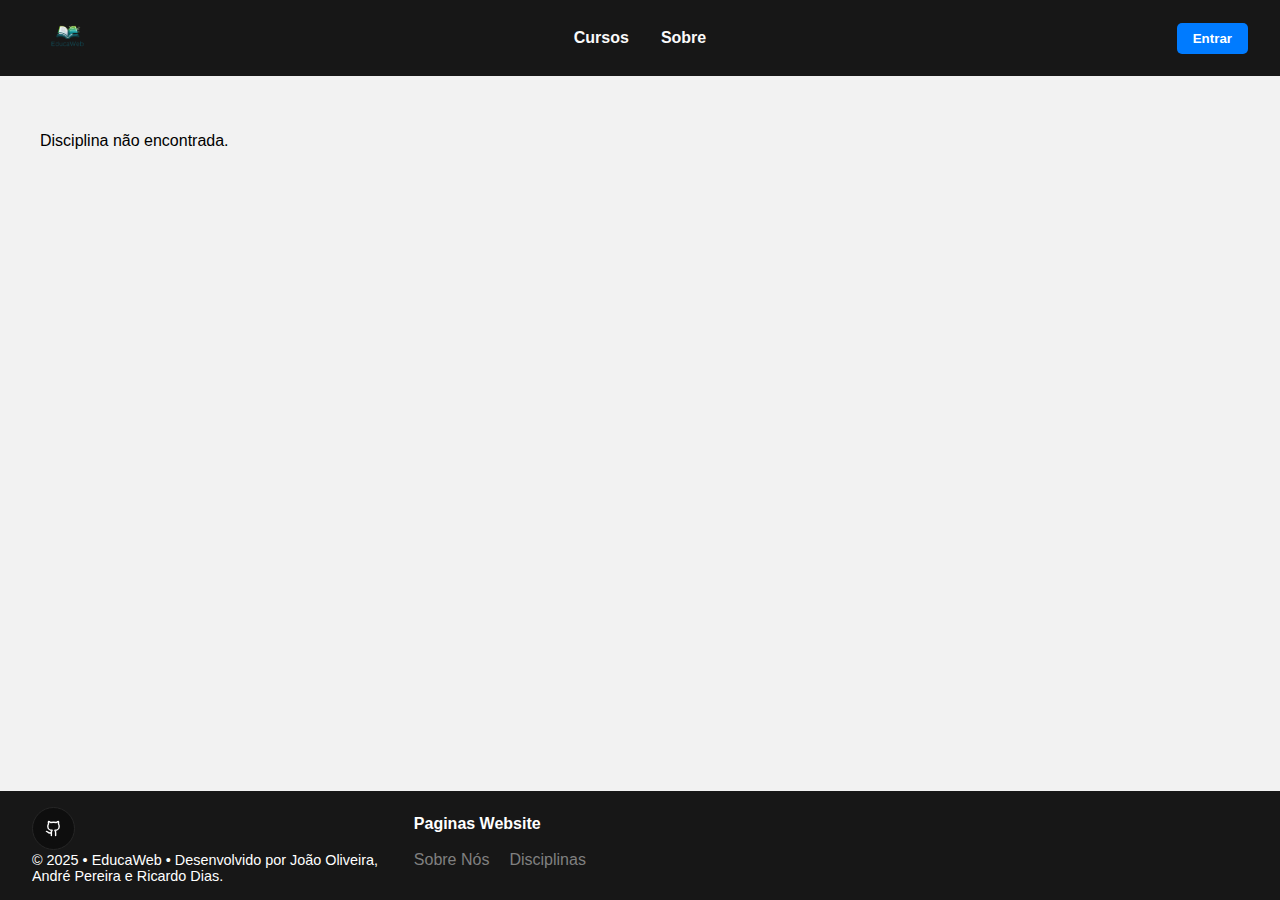
<file: pages/disciplina.html>
<!DOCTYPE html>
<html lang="pt-PT">
<head>
  <meta charset="UTF-8" />
  <meta name="viewport" content="width=device-width, initial-scale=1.0"/>
  <title>EducaWeb &bull; Disciplina</title>
  <link rel="stylesheet" href="/styles/style.css" />
</head>
<body>
  <!-- Navbar -->
  <div id="navbar-container"></div>

  <main>
    <h1 id="disciplina-title"></h1>
    <p class="descricao-disciplina" id="disciplina-description"></p>

    <figure class="disciplina-figure">
      <img id="disciplina-image" src="" alt="Imagem da Disciplina" />
      <figcaption id="disciplina-caption"></figcaption>
    </figure>

    <section class="secao-conteudos">
      <h2>Conteúdos abordados</h2>
      <ul class="conteudos-lista" id="disciplina-conteudos"></ul>
    </section>
  </main>

  <!-- Footer -->
  <div class="footer-container" id="footer-container"></div>

  <!-- Scripts -->
  <script src="/scripts/navbar.js"></script>
  <script src="/scripts/footer.js"></script>
  <script src="/scripts/disciplina.js"></script>
</body>
</html>
</file>
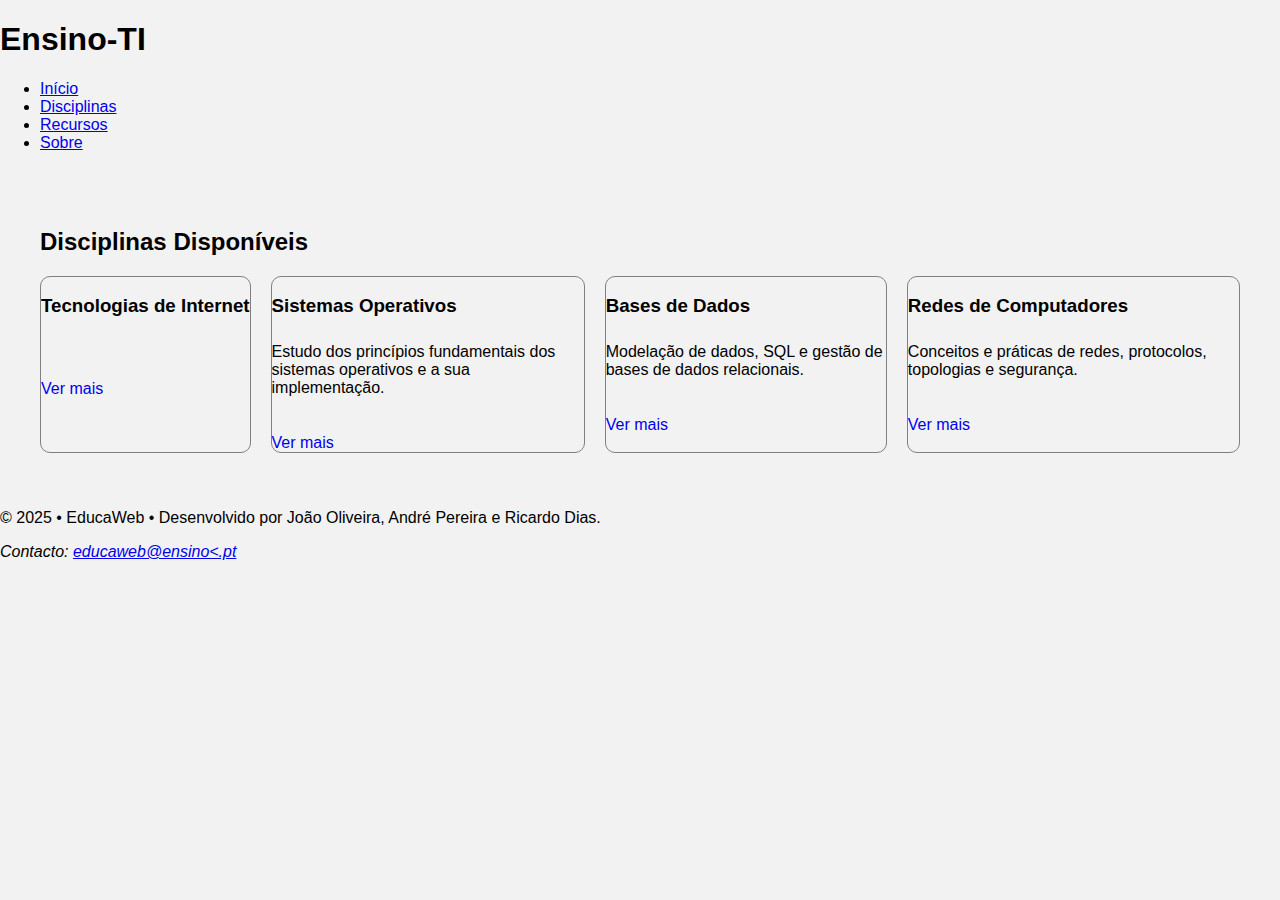
<file: pages/disciplinas.html>
<!DOCTYPE html>
<html lang="pt">
<head>
    <meta charset="UTF-8">
    <meta name="viewport" content="width=device-width, initial-scale=1.0">
    <title>Disciplinas - Ensino TI</title>
    <link rel="stylesheet" href="../styles/style.css">
</head>
<body>
    <header>
        <h1>Ensino-TI</h1>
        <nav>
            <ul>
                <li><a href="index.html">Início</a></li>
                <li><a href="disciplinas.html">Disciplinas</a></li>
                <li><a href="recursos.html">Recursos</a></li>
                <li><a href="sobre.html">Sobre</a></li>
            </ul>
        </nav>
    </header>

    <main>
        <section>
            <h2>Disciplinas Disponíveis</h2>
            <div class="disciplinas-container">
                <article class="disciplina-card">
                    <h3>Tecnologias de Internet</h3>
                    <p></p>
                    <a href="disciplina.html?id=1">Ver mais</a>
                </article>

                <article class="disciplina-card">
                    <h3>Sistemas Operativos</h3>
                    <p>Estudo dos princípios fundamentais dos sistemas operativos e a sua implementação.</p>
                    <a href="disciplina.html?id=2">Ver mais</a>
                </article>

                <article class="disciplina-card">
                    <h3>Bases de Dados</h3>
                    <p>Modelação de dados, SQL e gestão de bases de dados relacionais.</p>
                    <a href="disciplina.html?id=3">Ver mais</a>
                </article>

                <article class="disciplina-card">
                    <h3>Redes de Computadores</h3>
                    <p>Conceitos e práticas de redes, protocolos, topologias e segurança.</p>
                    <a href="disciplina.html?id=4">Ver mais</a>
                </article>
            </div>
        </section>
    </main>

    <footer>
        <p>&copy; 2025 &bull; EducaWeb &bull; Desenvolvido por João Oliveira, André Pereira e Ricardo Dias.</p>
        <address>Contacto: <a href="mailto:info@ensino-ti.pt">educaweb@ensino<.pt</a></address>
    </footer>
</body>
</html>
</file>
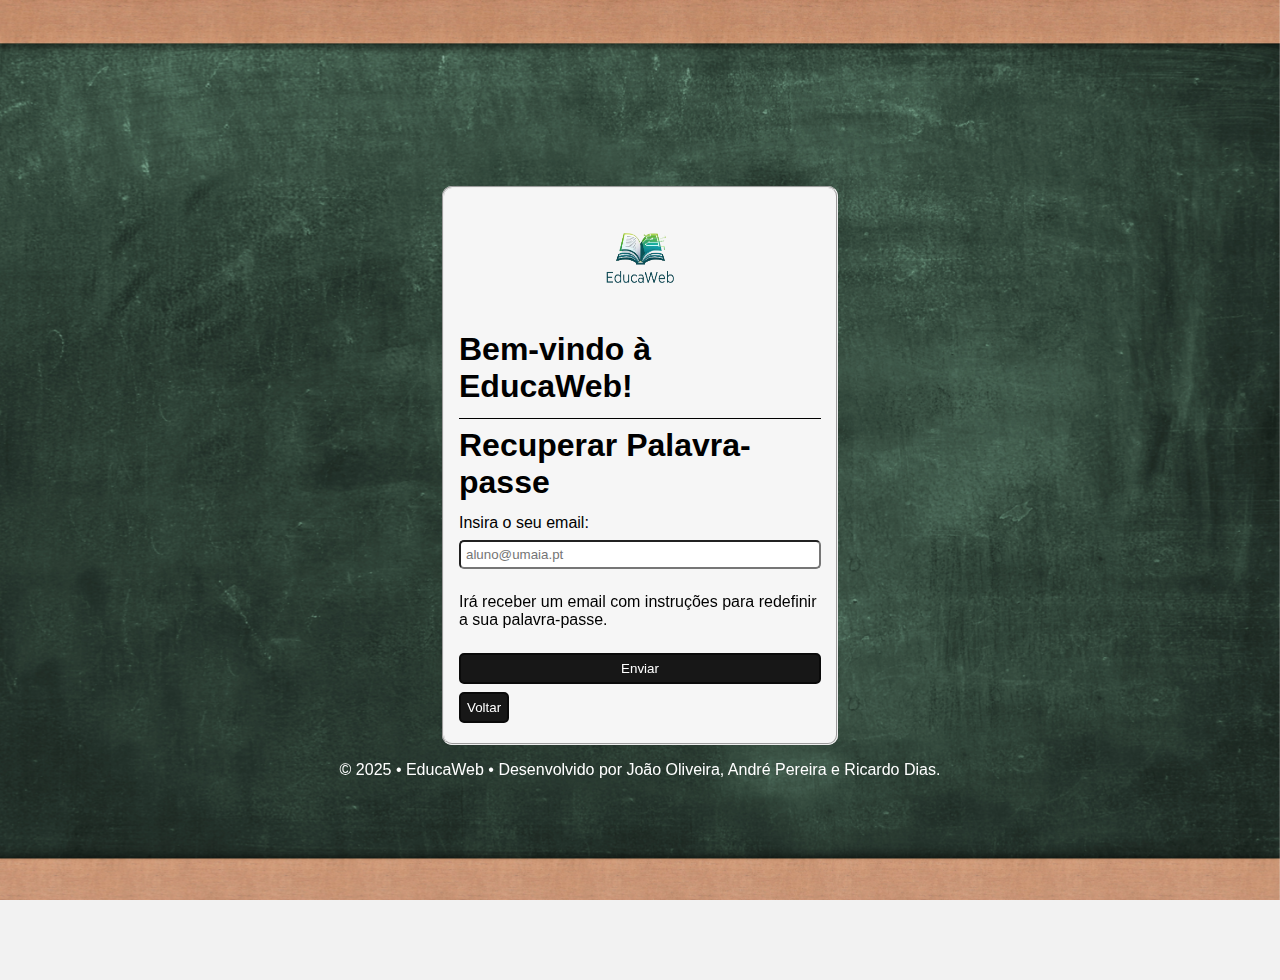
<file: pages/recuperarSenha.html>
<!DOCTYPE html>
<html lang="pt-PT">
  <head>
    <meta charset="UTF-8" />
    <meta name="viewport" content="width=device-width, initial-scale=1.0" />
    <title>EducaWeb &bull; Recuperar Palavra-passe</title>
    <link rel="shortcut icon" href="/assets/Logotipo.png" type="image/x-icon" />
    <link rel="stylesheet" href="/styles/style.css" />
    <link rel="preconnect" href="https://fonts.googleapis.com" />
    <link
      href="https://fonts.googleapis.com/css2?family=Orbitron:wght@500&family=Poppins&display=swap"
      rel="stylesheet"
    />
  </head>
  <body>
    <img class="background" src="/assets/background.png" alt="EducaWeb" />
    <main class="login-container">
      <section class="login-box">
        <form id="recuperarForm" class="login-form">
          <fieldset class="border-field">
            <header class="login-header">
              <img class="logo" src="/assets/Logotipo.png" alt="EducaWeb" />
              <h1 class="login-h1">
                Bem-vindo à <span class="marca">EducaWeb</span>!
              </h1>
            </header>

            <span class="separator"></span>

            <h1 class="login-h1">Recuperar Palavra-passe</h1>

            <label class="label-form" for="email">Insira o seu email:</label>
            <input
              class="input"
              type="email"
              id="email"
              name="email"
              placeholder="aluno@umaia.pt"
              required
            />

            <p>
              Irá receber um email com instruções para redefinir a sua palavra-passe.
            </p>

            <button type="submit" class="btn-login">Enviar</button>

            <a href="index.html">
              <button class="btn-login" type="button">Voltar</button>
            </a>
          </fieldset>
        </form>
      </section>

      <footer class="login-footer">
        <p>
          &copy; 2025 &bull; EducaWeb &bull; Desenvolvido por João Oliveira, André Pereira e Ricardo Dias.
        </p>
      </footer>
    </main>

  </body>
</html>
</file>
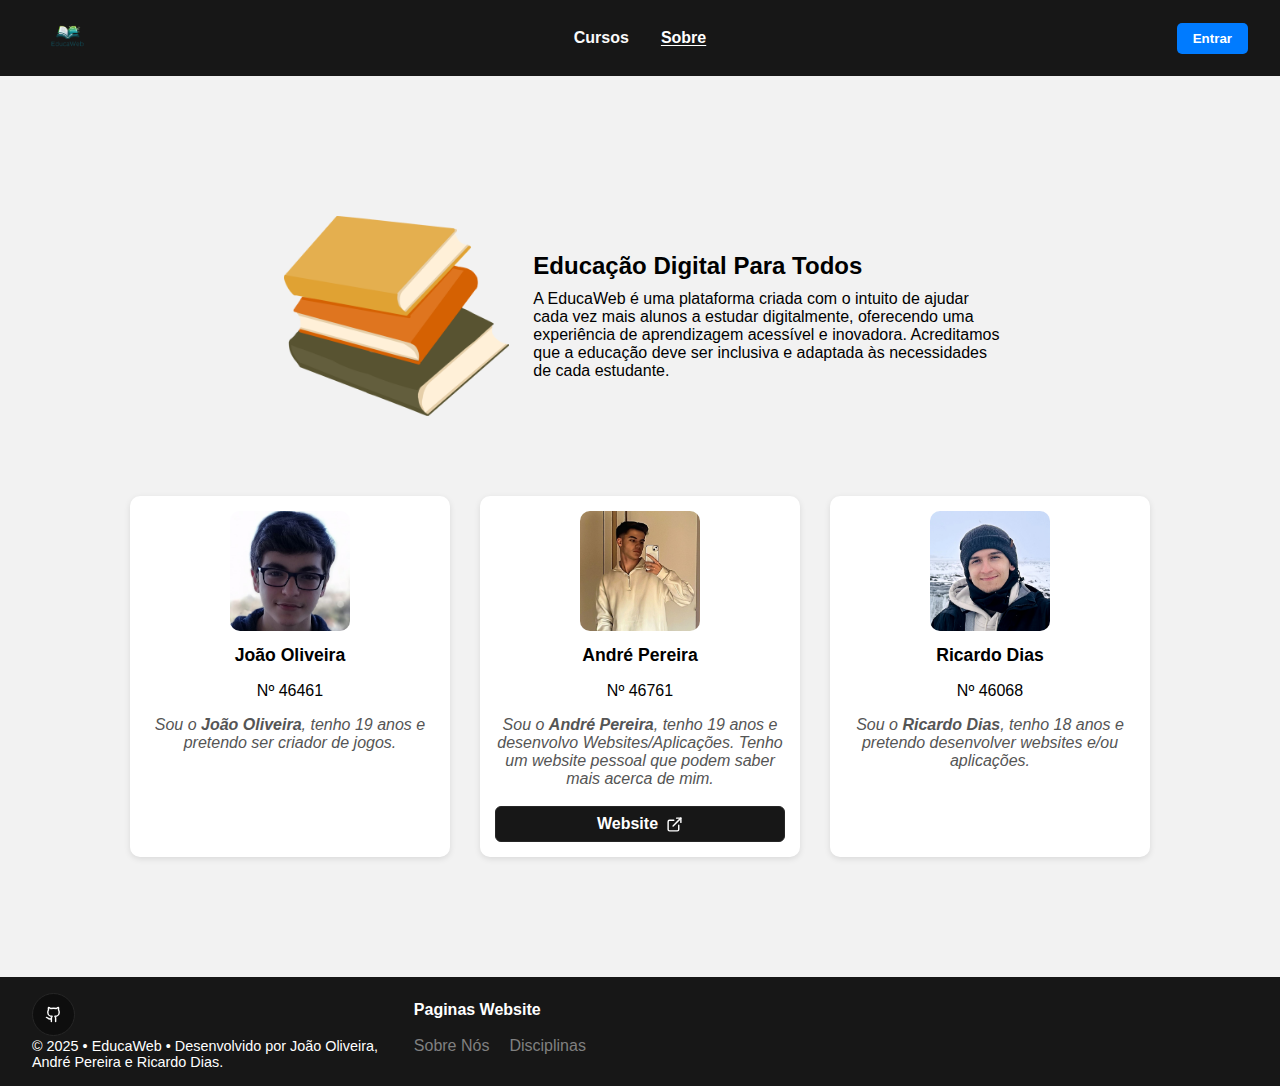
<file: pages/sobre.html>
<!DOCTYPE html>
<html lang="pt-PT">
<head>
  <meta charset="UTF-8">
  <meta name="viewport" content="width=device-width, initial-scale=1.0">
  <title>Sobre &bull; EducaWeb</title>
  <link rel="stylesheet" href="../styles/style.css">
</head>
<body>
  <!-- Navbar -->
  <div id="navbar-container"></div>

  <main class="main-com-topo-fixo">
    <div class="noticia-bloco">
      <div class="noticia-imagem">
        <img src="../assets/noticia1.png" alt="Notícia 1">
      </div>
      <div class="noticia-texto">
        <h2>Educação Digital Para Todos</h2>
        <p>
          A EducaWeb é uma plataforma criada com o intuito de ajudar cada vez mais alunos a estudar digitalmente, oferecendo uma experiência de aprendizagem acessível e inovadora. Acreditamos que a educação deve ser inclusiva e adaptada às necessidades de cada estudante.
        </p>
      </div>
    </div>

    <table class="cards-table">
      <tr>
        <td>
          <img src="../assets/joão.jpg" alt="João Oliveira"><br>
          <strong>João Oliveira</strong>
          <p>Nº 46461</p>
          <em>Sou o <b>João Oliveira</b>, tenho 19 anos e pretendo ser criador de jogos.</em>
        </td>
        <td>
          <img src="../assets/andre.jpeg" alt="André Pereira"><br>
          <strong>André Pereira</strong>
          <p>Nº 46761</p>
          <em>Sou o <b>André Pereira</b>, tenho 19 anos e desenvolvo Websites/Aplicações. Tenho um website pessoal que podem saber mais acerca de mim.</em>
          <br />
          <a href="https://andre-pereira.pt" target="_blank" class="profile-button">
            <span>Website</span>
            <svg xmlns="http://www.w3.org/2000/svg" width="17" height="17" viewBox="0 0 24 24" fill="none" stroke="currentColor" stroke-width="2" stroke-linecap="round" stroke-linejoin="round" class="lucide lucide-external-link-icon lucide-external-link"><path d="M15 3h6v6"/><path d="M10 14 21 3"/><path d="M18 13v6a2 2 0 0 1-2 2H5a2 2 0 0 1-2-2V8a2 2 0 0 1 2-2h6"/></svg>
          </a>
        </td>
        <td>
          <img src="../assets/ricardo.png" alt="Ricardo Dias"><br>
          <strong>Ricardo Dias</strong>
          <p>Nº 46068</p>
          <em>Sou o <b>Ricardo Dias</b>, tenho 18 anos e pretendo desenvolver websites e/ou aplicações.</em>
        </td>
      </tr>
    </table>

  </main>
  <!-- Footer -->
  <div id="footer-container"></div>
  
  <script src="/scripts/navbar.js"></script>
  <script src="/scripts/footer.js"></script>
</body>
</html>
</file>
<file: styles/style.css>
/* Estilos Gerais */
body {
    font-family:'Segoe UI', Tahoma, Geneva, Verdana, sans-serif;
    margin: 0;
    padding: 0;
    background-color: #f2f2f2;
    min-height: 100vh;
    display: flex;
    flex-direction: column;
}

main {
    padding: 40px;
}

.number-umaia {
    font-weight: 400;
    font-size: 14px;
    color: oklch(20.5% 0 0);
}

.profile-button {
    display: flex;
    gap: 8px;
    align-items: center;
    justify-content: center;
    background-color: oklch(20.5% 0 0);
    color: white;
    font-weight: 700;
    padding: 8px 16px 8px 16px;
    border: 1px solid oklch(26.9% 0 0);
    border-radius: 6px;
    text-decoration: none;
}

.profile-button:hover {
    background-color: oklch(26.9% 0 0);
}

/* Estilos Navbar */
.navbar {
    position: sticky;
    top: 0;
    display: flex;
    align-items: center;
    justify-content: space-between;
    padding: 1rem 2rem;
    background-color: oklch(20.5% 0 0);
}

.navbar-logo {
    flex: 1;
}

.logo-img {
    height: 40px;
}

.navbar-links {
    display: flex;
    gap: 2rem;
    list-style: none;
    justify-content: center;
    flex: 2;
    padding: 0;
    margin: 0;
}

.nav-link {
    text-decoration: none;
    color: oklch(98.5% 0 0);
    font-weight: bold;
}

.nav-link:hover {
    text-decoration: underline;
    text-underline-offset: 2px;
    color: oklch(90.0% 0 0);
}

.active-link {
    text-decoration: underline;
    text-underline-offset: 2px;
    color: white;
}

.navbar-action {
    flex: 1;
    text-align: right;
}

.login-button {
    padding: 0.5rem 1rem;
    font-weight: bold;
    background-color: #007bff;
    color: white;
    border: none;
    border-radius: 5px;
    cursor: pointer;
}

.login-button:hover {
    background-color: #0056b3;
}

/* Estilos index.html */

.login-container {
    display: flex;
    flex-direction: column;
    align-items: center;
    justify-content: center;
    min-height: 100vh;
}

.background {
    position: fixed;
    top: 0;
    left: 0;
    width: 100%;
    height: 100%;
    object-fit: cover; /* Preenche a tela sem distorcer */
    z-index: -1; /* Fica atrás de todo o conteúdo */
}

.logo {
    width: 150px;
    height: 100px;
    margin-bottom: 15px;
}

.login-header {
    display: flex;
    flex-direction: column;
    align-items: center;
    gap: 8px;
}

.login-box {
    display: flex;
    flex-direction: column;
    align-items: center;
    justify-content: center;
}

.login-form {
    width: 400px;
}

.border-field {
    display: flex;
    flex-direction: column;
    gap: 8px;
    border-radius: 10px;
    background-color: #F6F6F6;
    padding: 20px 15px 20px 15px;
}

.login-h1 {
    margin-top: 0px;
    margin-bottom: 5px;
}

.input {
    padding: 5px;
    border-radius: 5px;
}

.btn-login {
    border: 2px solid;
    border-color: oklch(14.5% 0 0);
    background-color: oklch(20.5% 0 0);
    color: white;
    border-radius: 5px;
    padding: 6px 6px;
    cursor: pointer;
}

.login-footer {
    color: white;
}

.separator {
    width: 100%;
    height: 1px;
    background-color: black;
}

/* Estilos sobre.html */

.sobre-header {
    position: fixed;
    top: 0;
    left: 0;
    width: 100%;
    background-color: #222;
    color: white;
    z-index: 1000;
    padding: 20px 0;
    box-shadow: 0 2px 5px rgba(0, 0, 0, 0.2);
}

.sobre-nos {
    text-align: center;
    font-size: 2em;
    margin: 0;
}

main.sobre-main {
    padding-top: 100px;
    padding-left: 40px;
    padding-right: 40px;
}

.text-cell {
    width: 60%;
    padding-left: 20px;
    vertical-align: top;
}

.cards-table {
    width: 90%;
    margin: 0 auto 50px auto;
    text-align: center;
    border-spacing: 30px;
    table-layout: fixed;
}

.cards-table td {
    width: 33.33%;
    height: 270px;
    vertical-align: top;
    background-color: #fff;
    border-radius: 10px;
    padding: 15px;
    box-shadow: 0 2px 6px rgba(0, 0, 0, 0.1);
    word-wrap: break-word;
}

.cards-table img {
    width: 120px;
    height: 120px;
    border-radius: 10px;
    object-fit: cover;
    margin-bottom: 10px;
}

.cards-table strong {
    display: block;
    margin-bottom: 5px;
    font-size: 1.1em;
}

.cards-table em {
    display: block;
    font-style: italic;
    margin-top: 10px;
    color: #555;
}

.social-button {
    display: flex;
    width: fit-content;
    align-items: center;
    background-color: oklch(16.5% 0 0);
    color: white;
    padding: 12px;
    border: 1px solid oklch(26.9% 0 0);
    border-radius: 9999px;
    text-decoration: none;
}


.social-button:hover {
    background-color: oklch(20.9% 0 0);
}

.footer-container {
    margin-top: auto;
}

.footer {
    display: flex;
    background-color: oklch(20.5% 0 0);
    color: #ffffff;
    padding: 1rem 2rem;
}

.footer-links-container {
    display: flex;
    flex-direction: column;
    gap: 2px;
    font-size: 0.9em;
}

.footer-links {
    display: flex;
    gap: 10px;
    align-items: center;
}

.footer-pages-container {
    width: 100%;
    padding: 0px 20px;
    display: flex;
    gap: 1px;
    flex-direction: column;
}

.footer-pages-container p {
    margin: 8px 0px;
    color: white;
    font-weight: 700;
}

.footer-pages {
    margin-top: 8px;
    display: flex;
    gap: 20px;
}

.footer-pages a {
    color: gray;
    text-decoration: none;
}

.footer-pages a:hover {
    color: white;
    text-decoration: underline;
    text-underline-offset: 2px;
}

.noticia-bloco {
  display: flex;
  width: 60%;
  margin-top: 100px;
  margin-bottom: 50px;
  margin-left: auto;
  margin-right: auto;
  gap: 20px;
  align-items: stretch;
}

.noticia-imagem {
  flex: 1;
  display: flex;
}

.noticia-imagem img {
  width: 100%;
  max-height: 200px;
  object-fit:scale-down;
  border-radius: 0;
}


.noticia-texto {
  flex: 2;
  display: flex;
  flex-direction: column;
  justify-content: center;
}

.noticia-texto h2 {
  margin: 0;
}

.noticia-texto p {
  margin: 10px 0 0 0;
}

.disciplina-title {
    font-size: 35px;
    font-weight: 800;
    padding-bottom: 4px;
    border-bottom: 1px solid;
}

.disciplinas-container {
    display: grid;
    grid-template-columns: auto auto auto auto;
    gap: 20px;
}

.disciplina-card {
    display: flex;
    flex-direction: column;
    gap: 2px;
    border: 1px solid gray;
    border-radius: 10px;
}

.disciplina-card-info {
    padding: 10px 15px;
}

.disciplina-card img {
    width: 100%;
    height: 150px; /* ajusta conforme necessário */
    overflow: hidden;
    border-radius: 8px 8px 0px 0px;
    user-select: none;
}

.disciplina-card a {
    font-size: 16px;
    text-decoration: none;
    margin-top: 5px;
    margin-bottom: 0px;
}

.disciplina-card a:hover {
    text-decoration: underline;
    text-underline-offset: 2px;
}

.disciplina-card p {
    margin-top: 5px;
    margin-bottom: 30px;
}

.user-info {
    display: flex;
    align-items: center;
    justify-content: right;
    gap: 10px;
}
  
.user-avatar {
    width: 32px;
    height: 32px;
    border-radius: 50%;
    object-fit: cover;
}
  
.user-name {
    color: white;
    font-weight: bold;
}

.logout-button {
    display: flex;
    gap: 8px;
    align-items: center;
    justify-content: center;
    background-color: oklch(0.704 0.191 22.216);
    color: white;
    font-weight: 700;
    padding: 8px 16px 8px 16px;
    border: 1px solid oklch(26.9% 0 0);
    border-radius: 6px;
    text-decoration: none;
}

.logout-button:hover {
    background-color: oklch(0.704 0.191 22.216);
    opacity: 90%;
}
</file>
